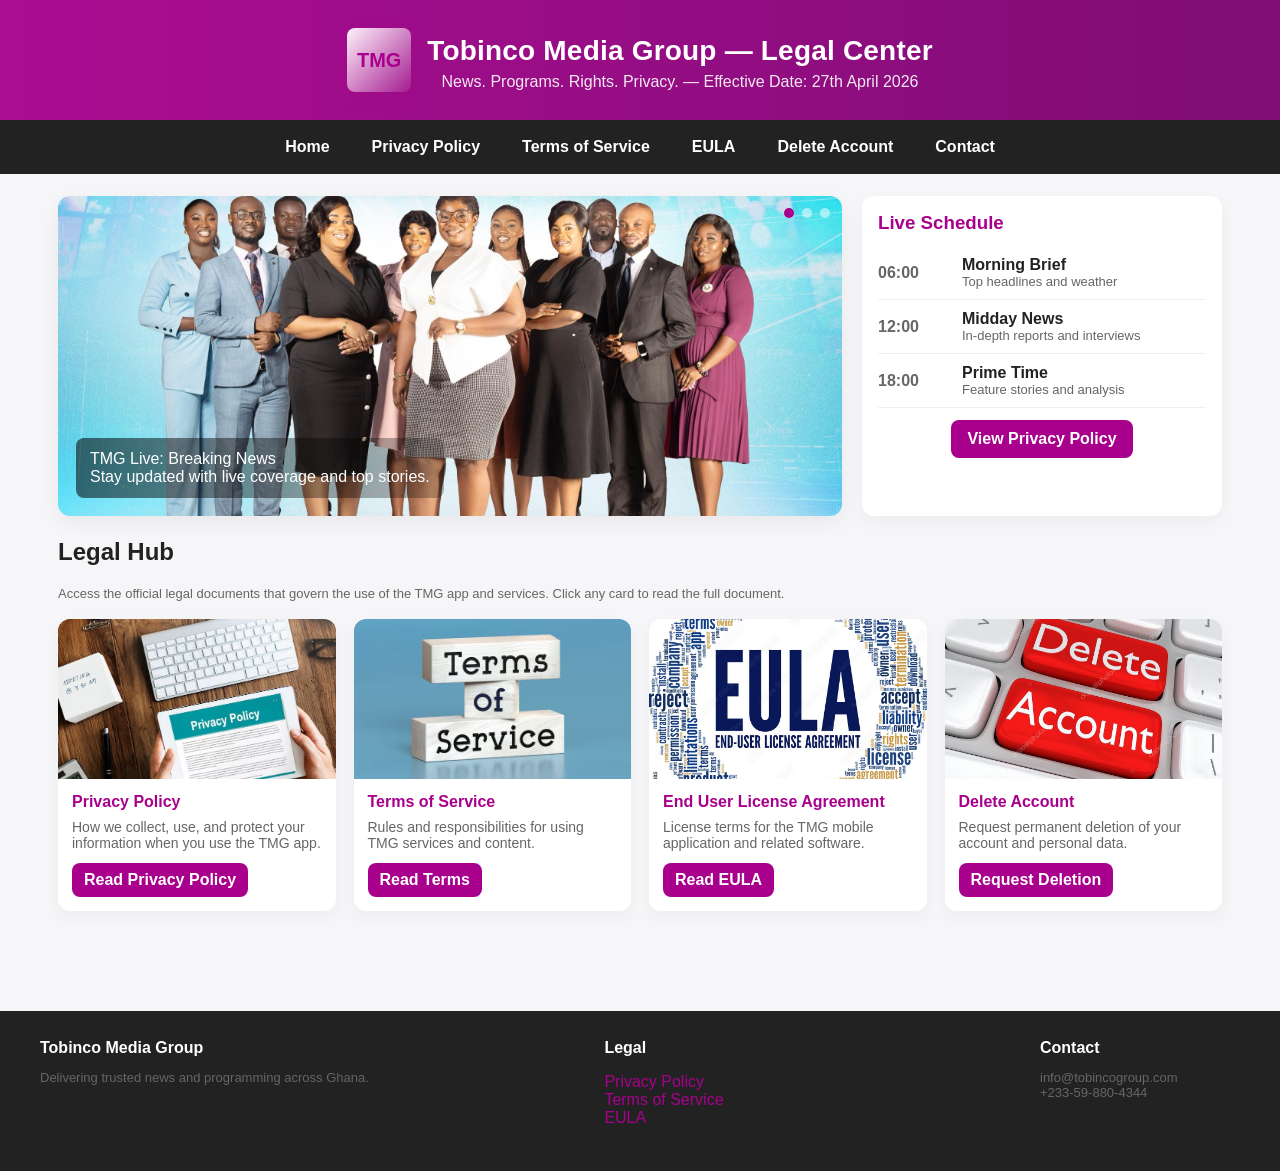
<file: index.html>
<!-- File: index.html -->
<!DOCTYPE html>
<html lang="en">
<head>
  <meta charset="utf-8" />
  <title>TMG Legal Center — Home</title>
  <meta name="viewport" content="width=device-width,initial-scale=1" />
  <link rel="stylesheet" href="css/style.css" />
  <link rel="icon" type="image/x-icon" href="favicon.ico" />

</head>
<body>
  <header class="header">
    <div class="brand">
      <div class="logo">TMG</div>
      <div>
        <h1>Tobinco Media Group — Legal Center</h1>
        <p>News. Programs. Rights. Privacy. — Effective Date: 27th April 2026</p>
      </div>
    </div>
  </header>

  <nav class="nav">
    <a href="./">Home</a>
    <a href="./privacy">Privacy Policy</a>
    <a href="./terms">Terms of Service</a>
    <a href="./eula">EULA</a>
    <a href="./delete">Delete Account</a>
    <a href="./contact">Contact</a>
  </nav>

  <main class="hero" role="main">
    <section class="carousel" aria-label="Featured">
      <img src="assets/hero1.jpg" alt="Featured image" />
      <div class="caption">
        <div class="title">TMG Live: Breaking News</div>
        <div class="desc">Stay updated with live coverage and top stories.</div>
      </div>
      <div class="controls" aria-hidden="true">
        <div class="dot active"></div>
        <div class="dot"></div>
        <div class="dot"></div>
      </div>
    </section>

    <aside class="live" aria-label="Live schedule">
      <h3>Live Schedule</h3>
      <div class="schedule-item">
        <div class="time">06:00</div>
        <div class="meta"><div class="title">Morning Brief</div><div class="desc">Top headlines and weather</div></div>
      </div>
      <div class="schedule-item">
        <div class="time">12:00</div>
        <div class="meta"><div class="title">Midday News</div><div class="desc">In-depth reports and interviews</div></div>
      </div>
      <div class="schedule-item">
        <div class="time">18:00</div>
        <div class="meta"><div class="title">Prime Time</div><div class="desc">Feature stories and analysis</div></div>
      </div>
      <div style="margin-top:12px;text-align:center">
        <a class="btn" href="./privacy">View Privacy Policy</a>
      </div>
    </aside>
  </main>

  <section class="container">
    <h2>Legal Hub</h2>
    <p class="small">Access the official legal documents that govern the use of the TMG app and services. Click any card to read the full document.</p>

    <div class="grid">
      <article class="card">
        <img class="thumb" src="assets/privacy-thumb.jpg" alt="Privacy Policy" />
        <div class="body">
          <h4>Privacy Policy</h4>
          <p>How we collect, use, and protect your information when you use the TMG app.</p>
          <a class="cta" href="./privacy">Read Privacy Policy</a>
        </div>
      </article>

      <article class="card">
        <img class="thumb" src="assets/terms-thumb.jpg" alt="Terms of Service" />
        <div class="body">
          <h4>Terms of Service</h4>
          <p>Rules and responsibilities for using TMG services and content.</p>
          <a class="cta" href="./terms">Read Terms</a>
        </div>
      </article>

      <article class="card">
        <img class="thumb" src="assets/eula-thumb.jpg" alt="EULA" />
        <div class="body">
          <h4>End User License Agreement</h4>
          <p>License terms for the TMG mobile application and related software.</p>
          <a class="cta" href="./eula">Read EULA</a>
        </div>
      </article>

      <article class="card">
        <img class="thumb" src="assets/delete-thumb.jpg" alt="Delete Account" />
        <div class="body">
          <h4>Delete Account</h4>
          <p>Request permanent deletion of your account and personal data.</p>
          <a class="cta" href="./delete">Request Deletion</a>
        </div>
      </article>
    </div>
  </section>

  <footer class="footer">
    <div class="cols">
      <div class="col">
        <strong>Tobinco Media Group</strong>
        <p class="small">Delivering trusted news and programming across Ghana.</p>
      </div>
      <div class="col">
        <strong>Legal</strong>
        <p><a href="./privacy">Privacy Policy</a><br/><a href="./terms">Terms of Service</a><br/><a href="./eula">EULA</a></p>
      </div>
      <div class="col">
        <strong>Contact</strong>
        <p class="small">info@tobincogroup.com<br/>+233-59-880-4344</p>
      </div>
    </div>
  </footer>

  <script src="js/scripts.js"></script>
</body>
</html>
</file>
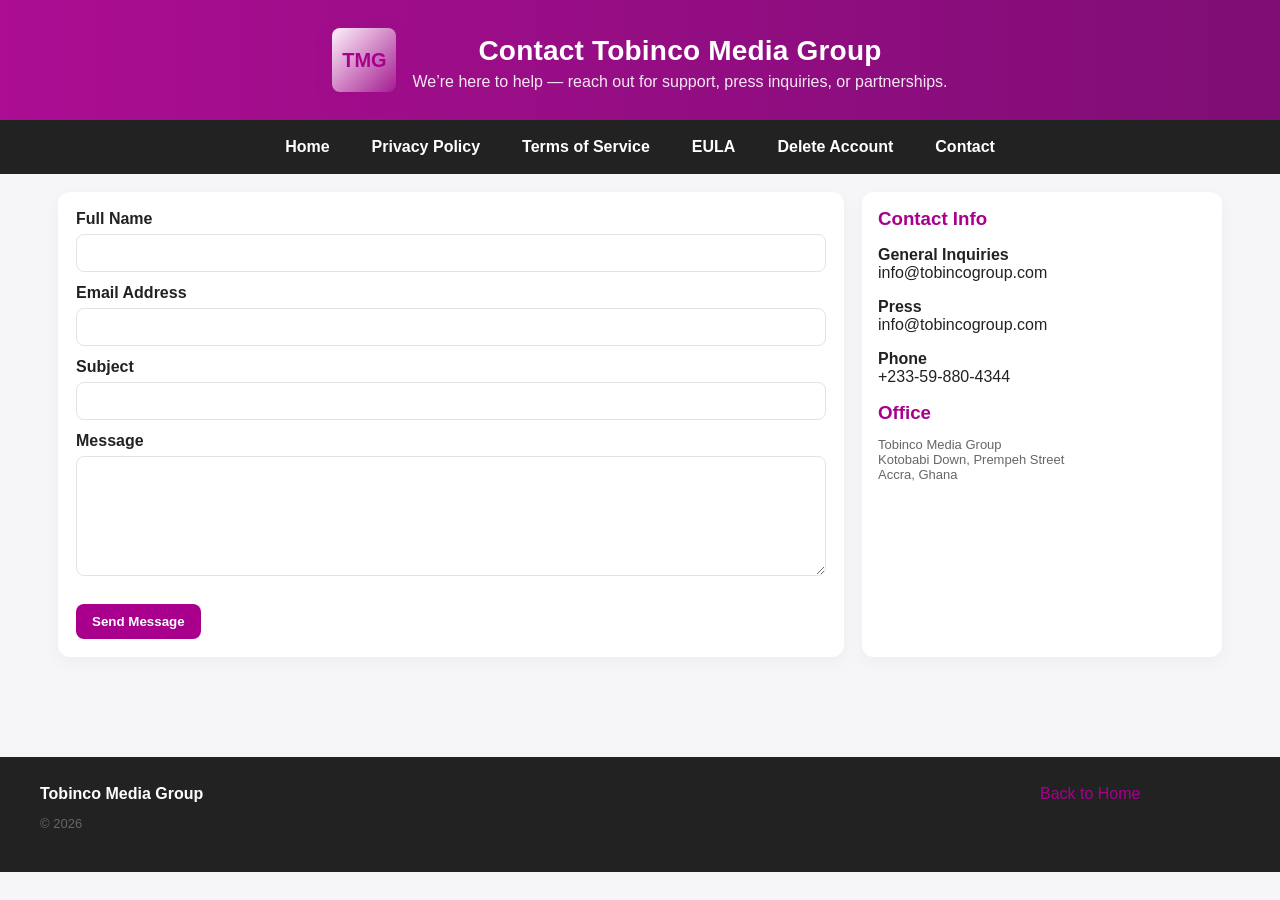
<file: contact.html>
<!-- File: contact.html -->
<!DOCTYPE html>
<html lang="en">
<head>
  <meta charset="utf-8" />
  <title>Contact — TMG</title>
  <meta name="viewport" content="width=device-width,initial-scale=1" />
  <link rel="stylesheet" href="css/style.css" />
  <link rel="icon" type="image/x-icon" href="favicon.ico" />
</head>
<body>
  <header class="header">
    <div class="brand">
      <div class="logo">TMG</div>
      <div>
        <h1>Contact Tobinco Media Group</h1>
        <p>We’re here to help — reach out for support, press inquiries, or partnerships.</p>
      </div>
    </div>
  </header>

  <nav class="nav">
    <a href="./">Home</a>
    <a href="./privacy">Privacy Policy</a>
    <a href="./terms">Terms of Service</a>
    <a href="./eula">EULA</a>
    <a href="./delete">Delete Account</a>
    <a href="./contact">Contact</a>
  </nav>

  <main class="container">
    <div style="display:grid;grid-template-columns:1fr 360px;gap:18px">
      <section class="form">
        <form id="contactForm" action="/contact-submit" method="post">
          <label for="name">Full Name</label>
          <input id="name" name="name" type="text" required />

          <label for="email">Email Address</label>
          <input id="email" name="email" type="email" required />

          <label for="subject">Subject</label>
          <input id="subject" name="subject" type="text" required />

          <label for="message">Message</label>
          <textarea id="message" name="message" required></textarea>

          <div style="margin-top:12px">
            <button class="btn" type="submit">Send Message</button>
          </div>
        </form>
      </section>

      <aside class="live">
        <h3>Contact Info</h3>
        <p><strong>General Inquiries</strong><br/>info@tobincogroup.com</p>
        <p><strong>Press</strong><br/>info@tobincogroup.com</p>
        <p><strong>Phone</strong><br/>+233-59-880-4344</p>
        <h3 style="margin-top:12px">Office</h3>
        <p class="small">Tobinco Media Group<br/>Kotobabi Down, Prempeh Street<br/>Accra, Ghana</p>
      </aside>
    </div>
  </main>

  <footer class="footer">
    <div class="cols">
      <div class="col"><strong>Tobinco Media Group</strong><p class="small">&copy; 2026</p></div>
      <div class="col"><a href="./">Back to Home</a></div>
    </div>
  </footer>

  <script src="js/scripts.js"></script>
</body>
</html>
</file>
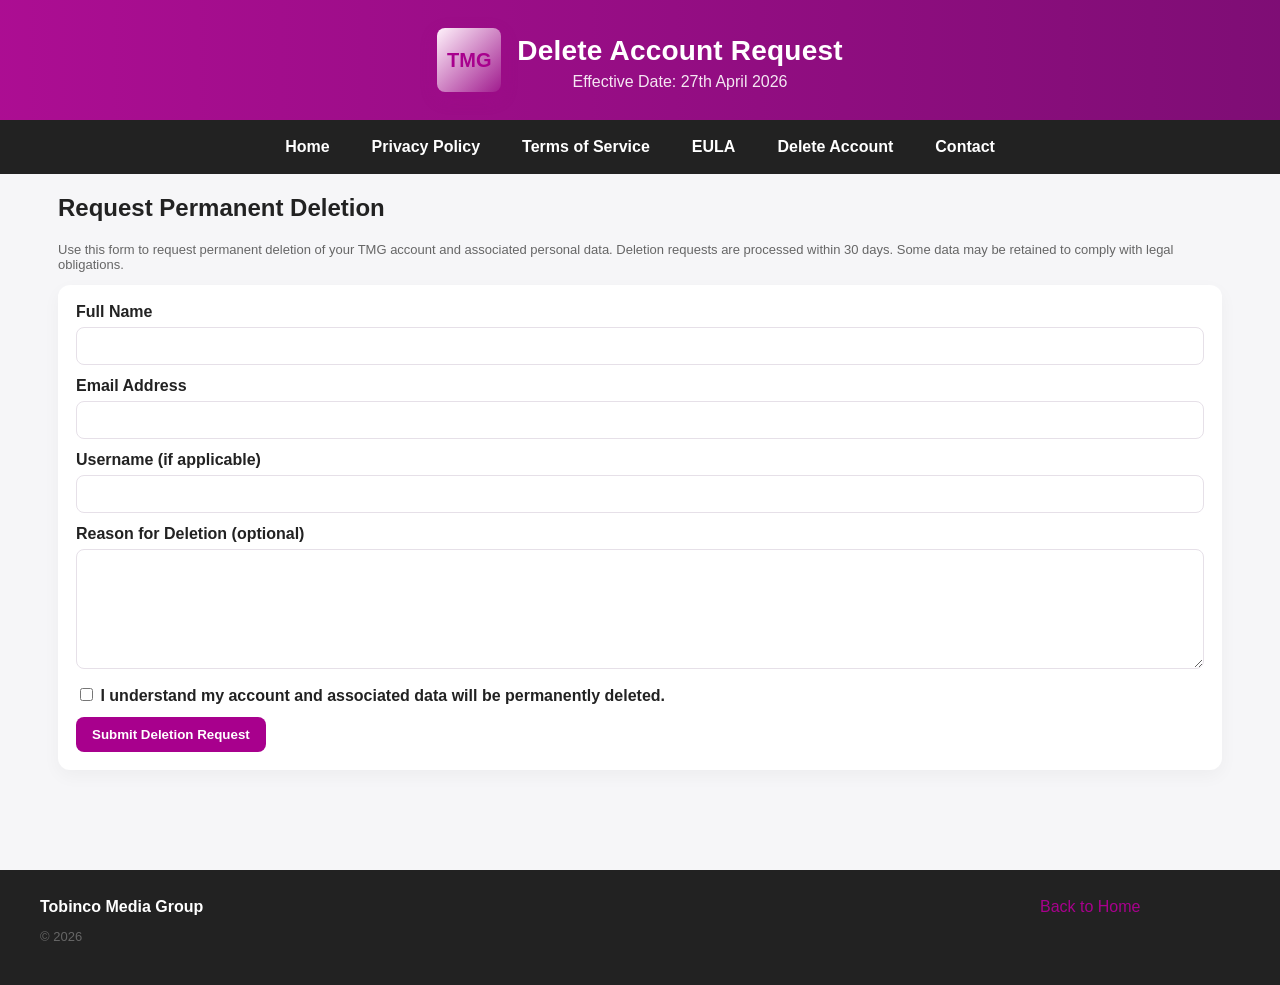
<file: delete.html>
<!-- File: delete.html -->
<!DOCTYPE html>
<html lang="en">
<head>
  <meta charset="utf-8" />
  <title>Delete Account — TMG</title>
  <meta name="viewport" content="width=device-width,initial-scale=1" />
  <link rel="stylesheet" href="css/style.css" />
  <link rel="icon" type="image/x-icon" href="favicon.ico" />
</head>
<body>
  <header class="header">
    <div class="brand">
      <div class="logo">TMG</div>
      <div>
        <h1>Delete Account Request</h1>
        <p>Effective Date: 27th April 2026</p>
      </div>
    </div>
  </header>

  <nav class="nav">
    <a href="./">Home</a>
    <a href="./privacy">Privacy Policy</a>
    <a href="./terms">Terms of Service</a>
    <a href="./eula">EULA</a>
    <a href="./delete">Delete Account</a>
    <a href="./contact">Contact</a>
  </nav>

  <main class="container">
    <h2>Request Permanent Deletion</h2>
    <p class="small">Use this form to request permanent deletion of your TMG account and associated personal data. Deletion requests are processed within 30 days. Some data may be retained to comply with legal obligations.</p>

    <section class="form">
      <form id="deleteForm" action="/delete-account" method="post">
        <label for="name">Full Name</label>
        <input id="name" name="name" type="text" required />

        <label for="email">Email Address</label>
        <input id="email" name="email" type="email" required />

        <label for="username">Username (if applicable)</label>
        <input id="username" name="username" type="text" />

        <label for="reason">Reason for Deletion (optional)</label>
        <textarea id="reason" name="reason"></textarea>

        <label><input type="checkbox" name="confirm" required /> I understand my account and associated data will be permanently deleted.</label>

        <div style="margin-top:12px">
          <button class="btn" type="submit">Submit Deletion Request</button>
        </div>
      </form>
    </section>
  </main>

  <footer class="footer">
    <div class="cols">
      <div class="col"><strong>Tobinco Media Group</strong><p class="small">&copy; 2026</p></div>
      <div class="col"><a href="./">Back to Home</a></div>
    </div>
  </footer>

  <script src="js/scripts.js"></script>
</body>
</html>
</file>
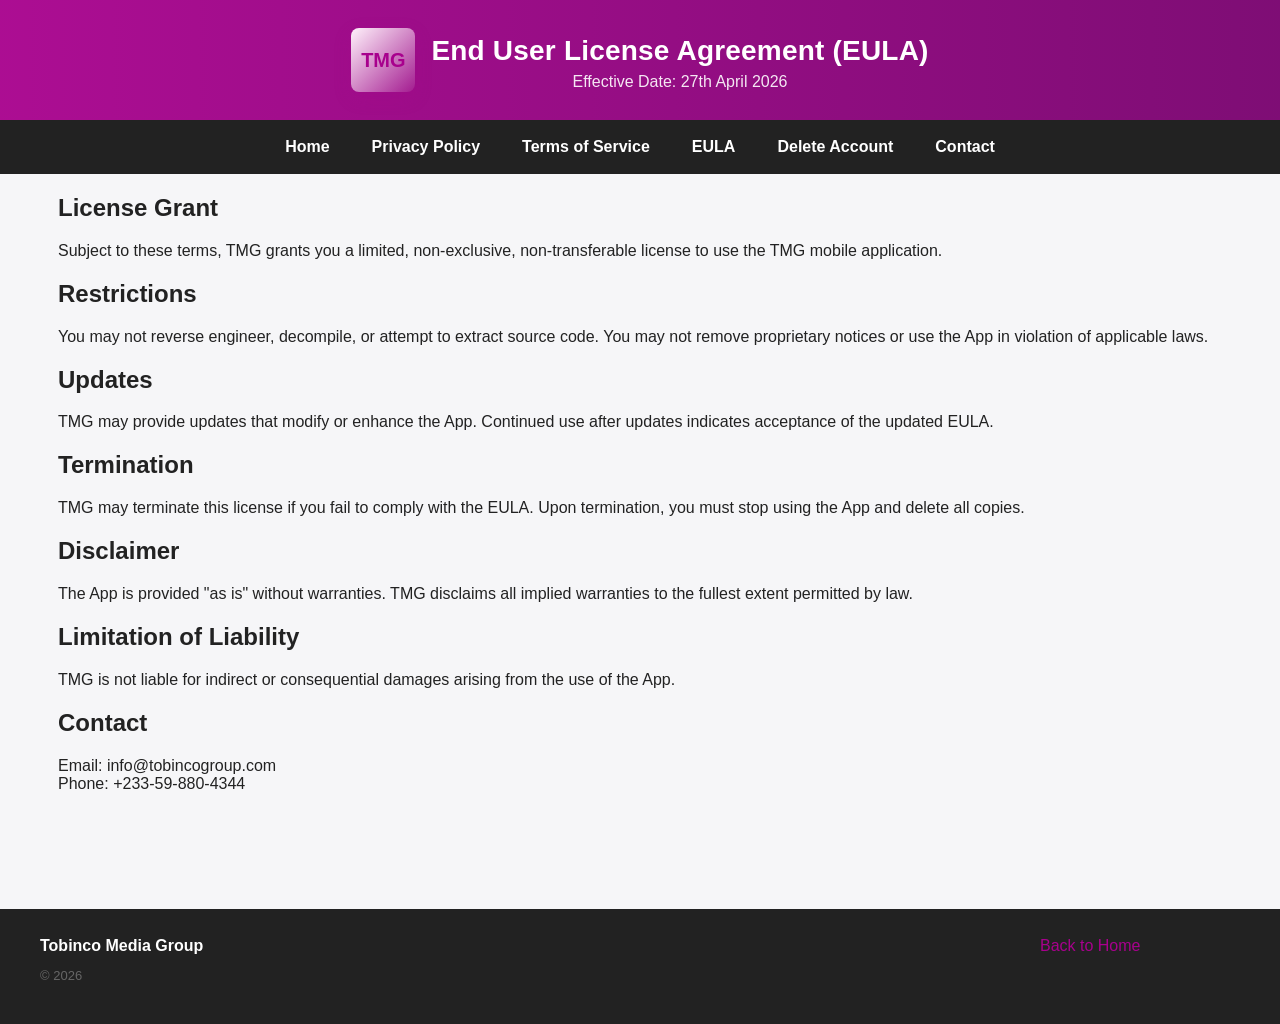
<file: eula.html>
<!-- File: eula.html -->
<!DOCTYPE html>
<html lang="en">
<head>
  <meta charset="utf-8" />
  <title>EULA — TMG</title>
  <meta name="viewport" content="width=device-width,initial-scale=1" />
  <link rel="stylesheet" href="css/style.css" />
  <link rel="icon" type="image/x-icon" href="favicon.ico" />
</head>
<body>
  <header class="header">
    <div class="brand">
      <div class="logo">TMG</div>
      <div>
        <h1>End User License Agreement (EULA)</h1>
        <p>Effective Date: 27th April 2026</p>
      </div>
    </div>
  </header>

  <nav class="nav">
    <a href="./">Home</a>
    <a href="./privacy">Privacy Policy</a>
    <a href="./terms">Terms of Service</a>
    <a href="./eula">EULA</a>
    <a href="./delete">Delete Account</a>
    <a href="./contact">Contact</a>
  </nav>

  <main class="container">
    <h2>License Grant</h2>
    <p>Subject to these terms, TMG grants you a limited, non-exclusive, non-transferable license to use the TMG mobile application.</p>

    <h2>Restrictions</h2>
    <p>You may not reverse engineer, decompile, or attempt to extract source code. You may not remove proprietary notices or use the App in violation of applicable laws.</p>

    <h2>Updates</h2>
    <p>TMG may provide updates that modify or enhance the App. Continued use after updates indicates acceptance of the updated EULA.</p>

    <h2>Termination</h2>
    <p>TMG may terminate this license if you fail to comply with the EULA. Upon termination, you must stop using the App and delete all copies.</p>

    <h2>Disclaimer</h2>
    <p>The App is provided "as is" without warranties. TMG disclaims all implied warranties to the fullest extent permitted by law.</p>

    <h2>Limitation of Liability</h2>
    <p>TMG is not liable for indirect or consequential damages arising from the use of the App.</p>

    <h2>Contact</h2>
    <p>Email: info@tobincogroup.com<br/>Phone: +233-59-880-4344</p>
  </main>

  <footer class="footer">
    <div class="cols">
      <div class="col"><strong>Tobinco Media Group</strong><p class="small">&copy; 2026</p></div>
      <div class="col"><a href="./">Back to Home</a></div>
    </div>
  </footer>
</body>
</html>
</file>
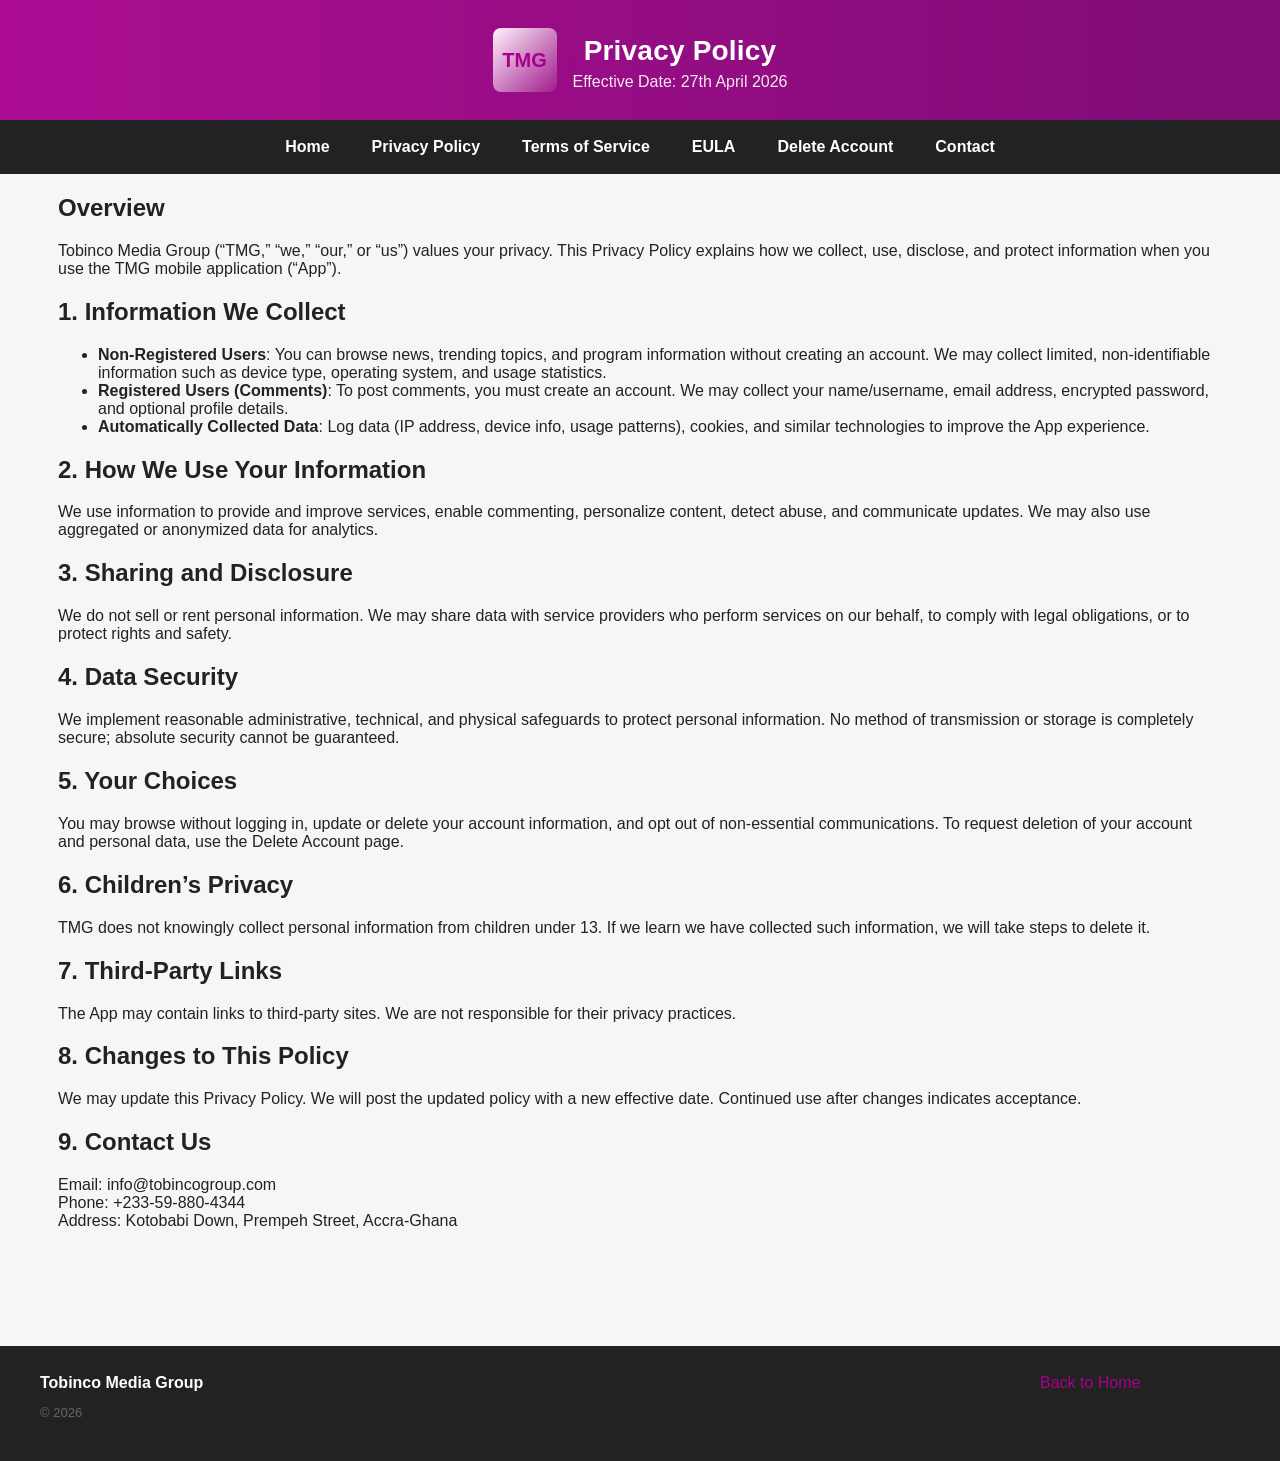
<file: privacy.html>
<!-- File: privacy.html -->
<!DOCTYPE html>
<html lang="en">
<head>
  <meta charset="utf-8" />
  <title>Privacy Policy — TMG</title>
  <meta name="viewport" content="width=device-width,initial-scale=1" />
  <link rel="stylesheet" href="css/style.css" />
  <link rel="icon" type="image/x-icon" href="favicon.ico" />
</head>
<body>
  <header class="header">
    <div class="brand">
      <div class="logo">TMG</div>
      <div>
        <h1>Privacy Policy</h1>
        <p>Effective Date: 27th April 2026</p>
      </div>
    </div>
  </header>

  <nav class="nav">
    <a href="./">Home</a>
    <a href="./privacy">Privacy Policy</a>
    <a href="./terms">Terms of Service</a>
    <a href="./eula">EULA</a>
    <a href="./delete">Delete Account</a>
    <a href="./contact">Contact</a>
  </nav>

  <main class="container">
    <h2>Overview</h2>
    <p>Tobinco Media Group (“TMG,” “we,” “our,” or “us”) values your privacy. This Privacy Policy explains how we collect, use, disclose, and protect information when you use the TMG mobile application (“App”).</p>

    <h2>1. Information We Collect</h2>
    <ul>
      <li><strong>Non-Registered Users</strong>: You can browse news, trending topics, and program information without creating an account. We may collect limited, non-identifiable information such as device type, operating system, and usage statistics.</li>
      <li><strong>Registered Users (Comments)</strong>: To post comments, you must create an account. We may collect your name/username, email address, encrypted password, and optional profile details.</li>
      <li><strong>Automatically Collected Data</strong>: Log data (IP address, device info, usage patterns), cookies, and similar technologies to improve the App experience.</li>
    </ul>

    <h2>2. How We Use Your Information</h2>
    <p>We use information to provide and improve services, enable commenting, personalize content, detect abuse, and communicate updates. We may also use aggregated or anonymized data for analytics.</p>

    <h2>3. Sharing and Disclosure</h2>
    <p>We do not sell or rent personal information. We may share data with service providers who perform services on our behalf, to comply with legal obligations, or to protect rights and safety.</p>

    <h2>4. Data Security</h2>
    <p>We implement reasonable administrative, technical, and physical safeguards to protect personal information. No method of transmission or storage is completely secure; absolute security cannot be guaranteed.</p>

    <h2>5. Your Choices</h2>
    <p>You may browse without logging in, update or delete your account information, and opt out of non-essential communications. To request deletion of your account and personal data, use the Delete Account page.</p>

    <h2>6. Children’s Privacy</h2>
    <p>TMG does not knowingly collect personal information from children under 13. If we learn we have collected such information, we will take steps to delete it.</p>

    <h2>7. Third-Party Links</h2>
    <p>The App may contain links to third-party sites. We are not responsible for their privacy practices.</p>

    <h2>8. Changes to This Policy</h2>
    <p>We may update this Privacy Policy. We will post the updated policy with a new effective date. Continued use after changes indicates acceptance.</p>

    <h2>9. Contact Us</h2>
    <p>Email: info@tobincogroup.com<br/>Phone: +233-59-880-4344<br/>Address: Kotobabi Down, Prempeh Street, Accra-Ghana</p>
  </main>

  <footer class="footer">
    <div class="cols">
      <div class="col"><strong>Tobinco Media Group</strong><p class="small">&copy; 2026</p></div>
      <div class="col"><a href="index.html">Back to Home</a></div>
    </div>
  </footer>
</body>
</html>
</file>
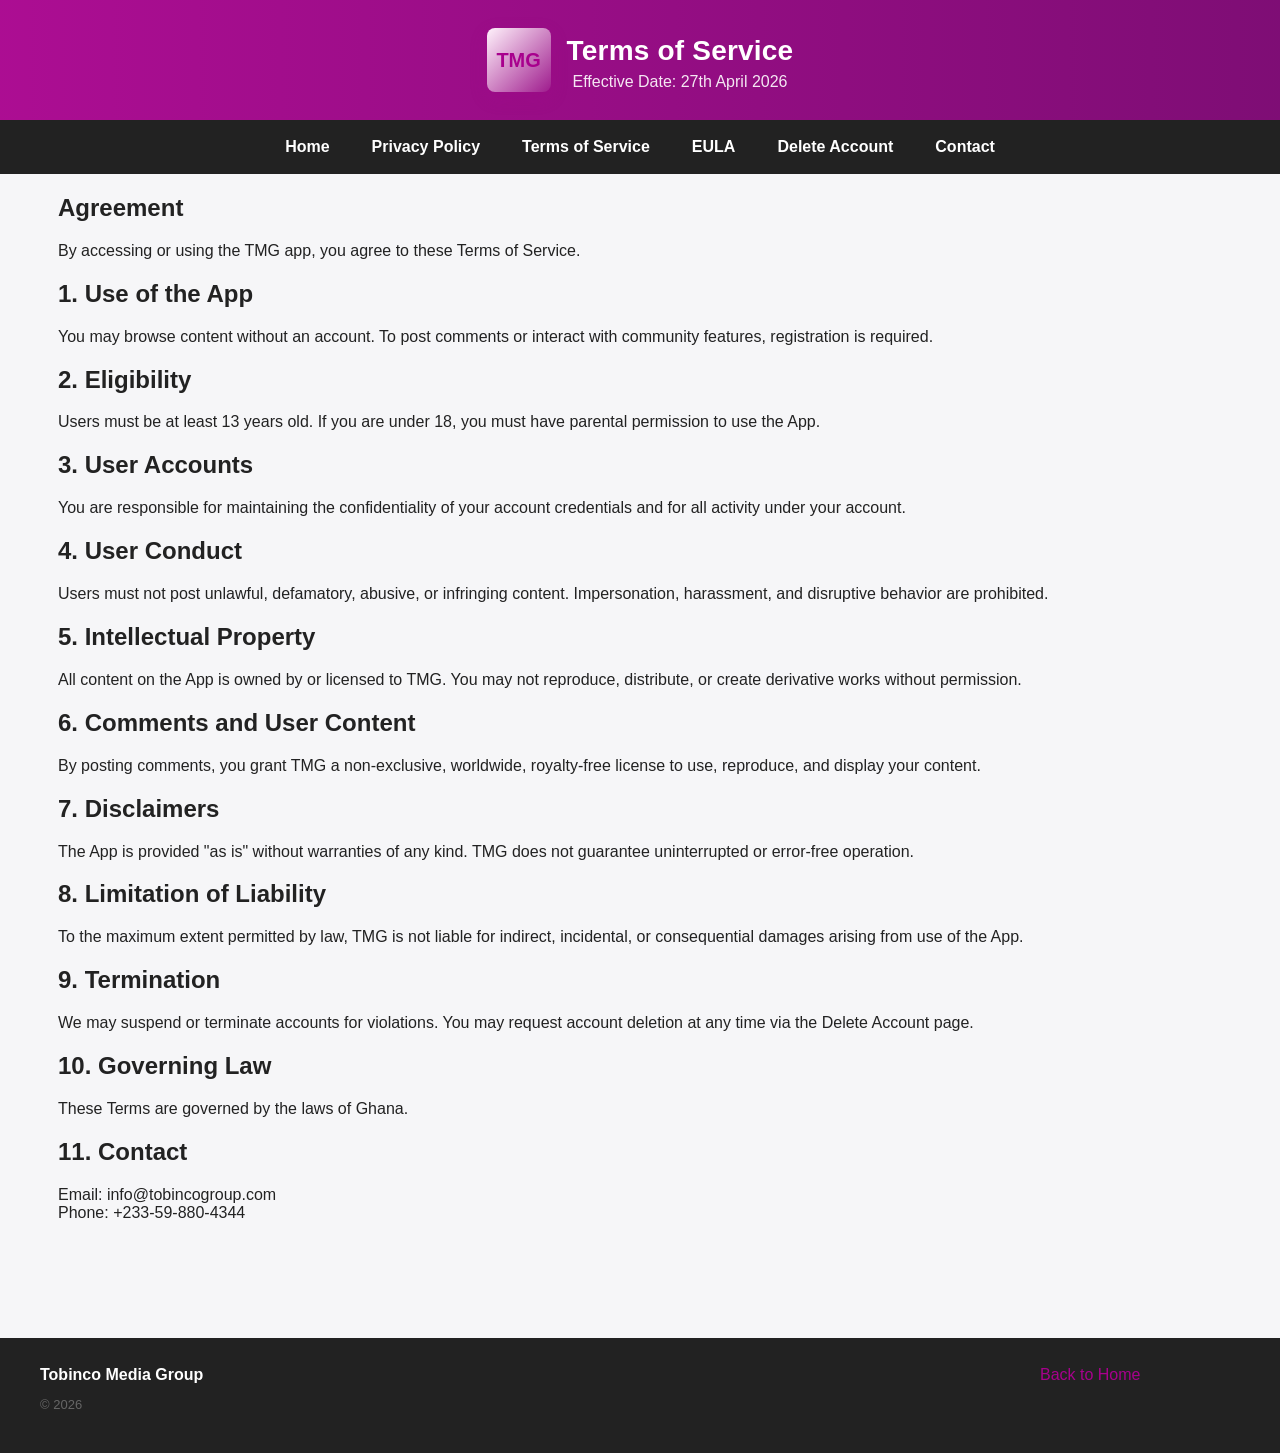
<file: terms.html>
<!-- File: terms.html -->
<!DOCTYPE html>
<html lang="en">
<head>
  <meta charset="utf-8" />
  <title>Terms of Service — TMG</title>
  <meta name="viewport" content="width=device-width,initial-scale=1" />
  <link rel="stylesheet" href="css/style.css" />
  <link rel="icon" type="image/x-icon" href="favicon.ico" />
</head>
<body>
  <header class="header">
    <div class="brand">
      <div class="logo">TMG</div>
      <div>
        <h1>Terms of Service</h1>
        <p>Effective Date: 27th April 2026</p>
      </div>
    </div>
  </header>

  <nav class="nav">
    <a href="./">Home</a>
    <a href="./privacy">Privacy Policy</a>
    <a href="./terms">Terms of Service</a>
    <a href="./eula">EULA</a>
    <a href="./delete">Delete Account</a>
    <a href="./contact">Contact</a>
  </nav>

  <main class="container">
    <h2>Agreement</h2>
    <p>By accessing or using the TMG app, you agree to these Terms of Service.</p>

    <h2>1. Use of the App</h2>
    <p>You may browse content without an account. To post comments or interact with community features, registration is required.</p>

    <h2>2. Eligibility</h2>
    <p>Users must be at least 13 years old. If you are under 18, you must have parental permission to use the App.</p>

    <h2>3. User Accounts</h2>
    <p>You are responsible for maintaining the confidentiality of your account credentials and for all activity under your account.</p>

    <h2>4. User Conduct</h2>
    <p>Users must not post unlawful, defamatory, abusive, or infringing content. Impersonation, harassment, and disruptive behavior are prohibited.</p>

    <h2>5. Intellectual Property</h2>
    <p>All content on the App is owned by or licensed to TMG. You may not reproduce, distribute, or create derivative works without permission.</p>

    <h2>6. Comments and User Content</h2>
    <p>By posting comments, you grant TMG a non-exclusive, worldwide, royalty-free license to use, reproduce, and display your content.</p>

    <h2>7. Disclaimers</h2>
    <p>The App is provided "as is" without warranties of any kind. TMG does not guarantee uninterrupted or error-free operation.</p>

    <h2>8. Limitation of Liability</h2>
    <p>To the maximum extent permitted by law, TMG is not liable for indirect, incidental, or consequential damages arising from use of the App.</p>

    <h2>9. Termination</h2>
    <p>We may suspend or terminate accounts for violations. You may request account deletion at any time via the Delete Account page.</p>

    <h2>10. Governing Law</h2>
    <p>These Terms are governed by the laws of Ghana.</p>

    <h2>11. Contact</h2>
    <p>Email: info@tobincogroup.com<br/>Phone: +233-59-880-4344</p>
  </main>

  <footer class="footer">
    <div class="cols">
      <div class="col"><strong>Tobinco Media Group</strong><p class="small">&copy; 2026</p></div>
      <div class="col"><a href="index.html">Back to Home</a></div>
    </div>
  </footer>
</body>
</html>
</file>
<file: css/style.css>
/* File: style.css */
:root{
  --brand:#A8008D;
  --dark:#222;
  --muted:#666;
  --bg:#f6f6f8;
  --card:#ffffff;
  --accent:#f3e6f6;
}

*{box-sizing:border-box}
html,body{height:100%}
body{
  margin:0;
  font-family: "Segoe UI", Roboto, Arial, sans-serif;
  background:var(--bg);
  color:var(--dark);
  -webkit-font-smoothing:antialiased;
  -moz-osx-font-smoothing:grayscale;
}

/* Header / Nav */
.header {
  background: linear-gradient(90deg, rgba(168,0,141,0.95), rgba(120,0,110,0.95));
  color:#fff;
  padding:28px 20px;
  text-align:center;
}
.header .brand {
  display:flex;
  align-items:center;
  justify-content:center;
  gap:16px;
}
.brand .logo {
  width:64px;
  height:64px;
  border-radius:8px;
  background:linear-gradient(135deg,#fff2fb,rgba(255,255,255,0.06));
  display:flex;
  align-items:center;
  justify-content:center;
  font-weight:700;
  color:var(--brand);
  font-size:20px;
  box-shadow:0 6px 18px rgba(168,0,141,0.18);
}
.header h1{margin:6px 0 0;font-size:28px;letter-spacing:0.2px}
.header p{margin:6px 0 0;color:rgba(255,255,255,0.9)}

/* Top nav */
.nav {
  background:var(--dark);
  display:flex;
  justify-content:center;
  gap:18px;
  padding:10px 12px;
}
.nav a{
  color:#fff;
  text-decoration:none;
  font-weight:600;
  padding:8px 12px;
  border-radius:6px;
}
.nav a:hover{background:rgba(255,255,255,0.04); color:var(--brand)}

/* Hero / TV vibe */
.hero {
  max-width:1200px;
  margin:22px auto;
  display:grid;
  grid-template-columns: 1fr 360px;
  gap:20px;
  padding:0 18px;
}
.hero .carousel {
  background:linear-gradient(180deg, rgba(0,0,0,0.02), rgba(0,0,0,0.02));
  border-radius:12px;
  overflow:hidden;
  position:relative;
  min-height:320px;
  box-shadow:0 6px 20px rgba(0,0,0,0.06);
}
.carousel img{width:100%;height:320px;object-fit:cover;display:block}
.carousel .caption{
  position:absolute;
  left:18px;
  bottom:18px;
  background:linear-gradient(90deg, rgba(0,0,0,0.55), rgba(0,0,0,0.25));
  color:#fff;
  padding:12px 14px;
  border-radius:8px;
  max-width:70%;
}
.carousel .controls{
  position:absolute;
  right:12px;
  top:12px;
  display:flex;
  gap:8px;
}
.carousel .dot{
  width:10px;height:10px;border-radius:50%;background:rgba(255,255,255,0.5);cursor:pointer;
}
.carousel .dot.active{background:var(--brand)}

/* Right column - live schedule */
.live {
  background:var(--card);
  border-radius:12px;
  padding:16px;
  box-shadow:0 6px 18px rgba(0,0,0,0.04);
}
.live h3{margin:0 0 12px;color:var(--brand)}
.schedule-item{
  display:flex;
  gap:12px;
  align-items:center;
  padding:10px 0;
  border-bottom:1px solid #f0eef2;
}
.schedule-item:last-child{border-bottom:0}
.schedule-item .time{
  width:72px;
  font-weight:700;
  color:var(--muted);
}
.schedule-item .meta{flex:1}
.schedule-item .meta .title{font-weight:700}
.schedule-item .meta .desc{font-size:13px;color:var(--muted)}

/* Sections */
.container {
  max-width:1200px;
  margin:18px auto;
  padding:0 18px 60px;
}

/* Cards grid */
.grid {
  display:grid;
  grid-template-columns: repeat(auto-fit,minmax(260px,1fr));
  gap:18px;
  margin-top:18px;
}
.card{
  background:var(--card);
  border-radius:12px;
  overflow:hidden;
  box-shadow:0 6px 18px rgba(0,0,0,0.04);
  transition:transform .18s ease, box-shadow .18s ease;
}
.card:hover{transform:translateY(-6px); box-shadow:0 18px 40px rgba(0,0,0,0.08)}
.card .thumb{height:160px; width:100%; object-fit:cover; display:block}
.card .body{padding:14px}
.card h4{margin:0 0 8px;color:var(--brand)}
.card p{margin:0;color:var(--muted);font-size:14px}
.card .cta{display:inline-block;margin-top:12px;padding:8px 12px;background:var(--brand);color:#fff;border-radius:8px;text-decoration:none;font-weight:700}

/* Footer */
.footer {
  background:var(--dark);
  color:#fff;
  padding:28px 18px;
  margin-top:40px;
}
.footer .cols{
  max-width:1200px;margin:0 auto;display:flex;gap:18px;flex-wrap:wrap;justify-content:space-between;
}
.footer .col{min-width:200px}
.footer a{color:var(--brand);text-decoration:none}

/* Forms */
.form {
  background:var(--card);
  padding:18px;
  border-radius:12px;
  box-shadow:0 6px 18px rgba(0,0,0,0.04);
}
.form label{display:block;margin-bottom:6px;font-weight:600}
.form input[type="text"], .form input[type="email"], .form textarea{
  width:100%;padding:10px;border:1px solid #e6e0e8;border-radius:8px;margin-bottom:12px;font-size:14px;
}
.form textarea{min-height:120px;resize:vertical}
.btn{
  display:inline-block;padding:10px 16px;background:var(--brand);color:#fff;border-radius:8px;text-decoration:none;border:0;font-weight:700;cursor:pointer;
}
.small{font-size:13px;color:var(--muted)}

/* Responsive */
@media (max-width:980px){
  .hero{grid-template-columns:1fr; padding:0 12px}
  .carousel img{height:220px}
  .live{order:2}
}

.text-logo {
  display: inline-block;
  text-align: center;
  font-family: "Segoe UI", Roboto, Arial, sans-serif;
  font-weight: 800;
  font-size: 36px;
  letter-spacing: 1px;
}

.text-logo .t { color: #003366; }   /* Dark blue */
.text-logo .m {
  color: #000;
  position: relative;
}
.text-logo .m::after {
  content: "";
  position: absolute;
  top: 50%;
  left: 50%;
  width: 42px;
  height: 42px;
  border: 2px solid #000;
  border-radius: 50%;
  transform: translate(-50%, -50%) rotate(25deg);
  opacity: 0.6;
}
.text-logo .g { color: #006633; }   /* Dark green */

.text-logo .subtext {
  font-size: 12px;
  font-weight: 600;
  color: #fff;
  margin-top: 4px;
  letter-spacing: 0.5px;
}
</file>
